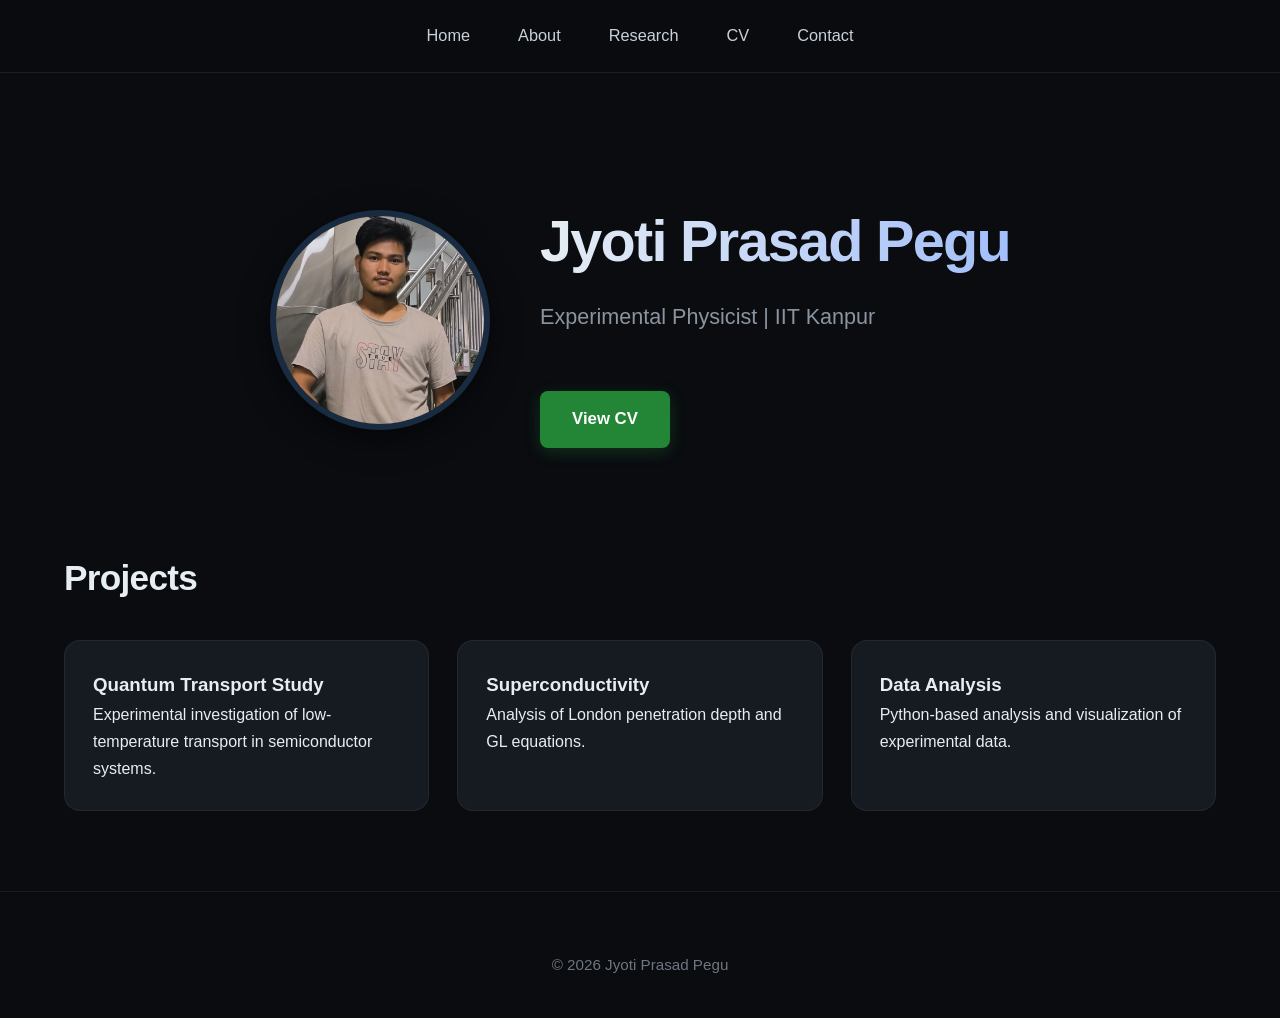
<file: index.html>
<!DOCTYPE html>
<html lang="en">
<head>
  <meta charset="UTF-8">
  <meta name="viewport" content="width=device-width, initial-scale=1.0">
  <title>Jyoti Prasad Pegu</title>
  <link rel="stylesheet" href="style.css">
</head>
<body>

<div class="navbar">
  <a href="index.html">Home</a>
  <a href="about.html">About</a>
  <a href="research.html">Research</a>
  <a href="cv.html">CV</a>
  <a href="contact.html">Contact</a>
</div>

<div class="hero">
  <div class="hero-content">
    <img src="jp.png" alt="Jyoti Prasad Pegu" class="profile-pic">
    
    <div class="hero-text">
      <h1>Jyoti Prasad Pegu</h1>
      <p>Experimental Physicist | IIT Kanpur</p>
      <a href="cv.html" class="btn">View CV</a>
    </div>
  </div>
</div>

<div class="container">
  <h2>Projects</h2>

  <div class="projects">
    <div class="card">
      <h3>Quantum Transport Study</h3>
      <p>Experimental investigation of low-temperature transport in semiconductor systems.</p>
    </div>

    <div class="card">
      <h3>Superconductivity</h3>
      <p>Analysis of London penetration depth and GL equations.</p>
    </div>

    <div class="card">
      <h3>Data Analysis</h3>
      <p>Python-based analysis and visualization of experimental data.</p>
    </div>
  </div>
</div>

<div class="footer">
  © 2026 Jyoti Prasad Pegu
</div>

</body>
</html>
</file>
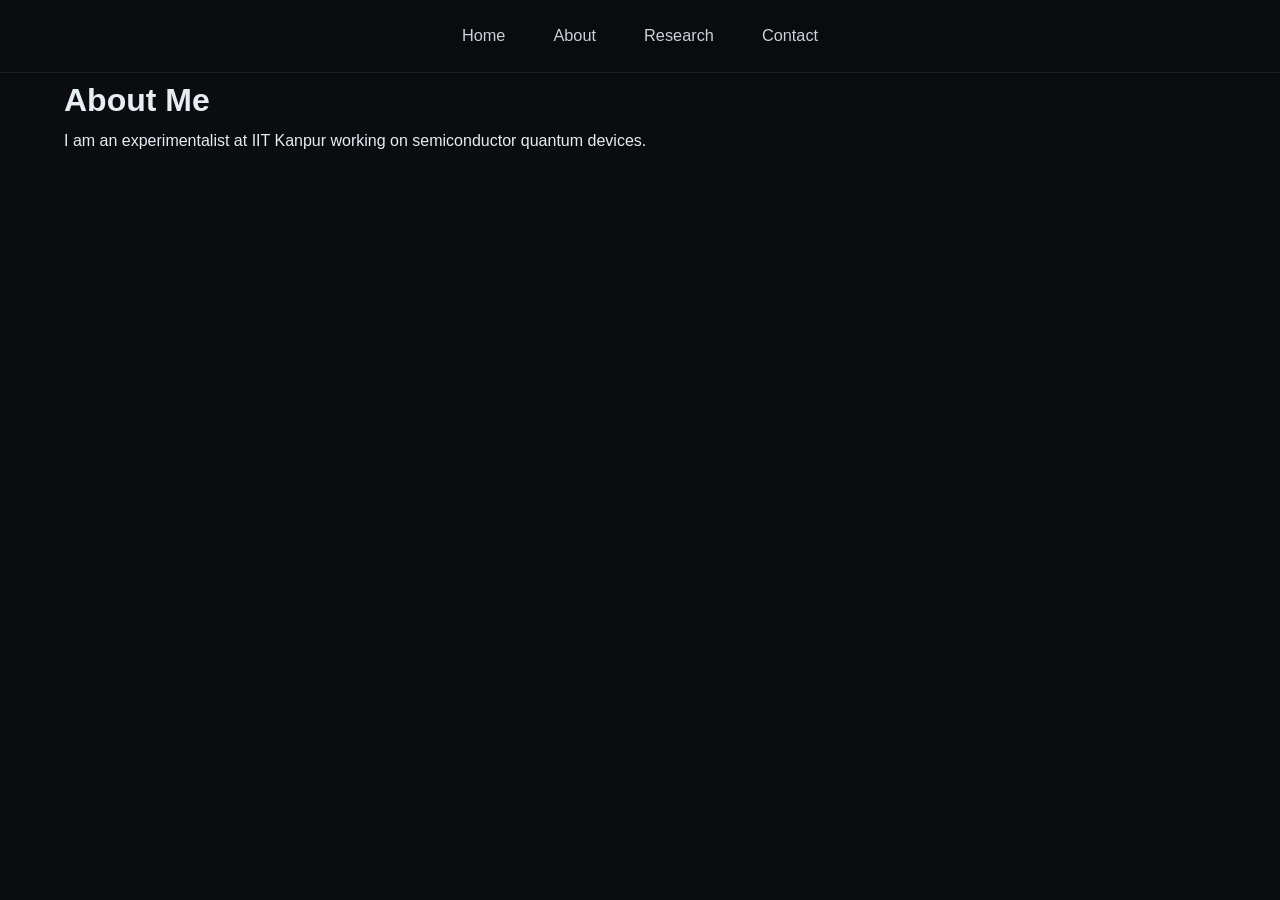
<file: about.html>
<!DOCTYPE html>
<html>
<head>
  <title>About</title>
  <link rel="stylesheet" href="style.css">
</head>
<body>

<div class="navbar">
  <a href="index.html">Home</a>
  <a href="about.html">About</a>
  <a href="research.html">Research</a>
  <a href="contact.html">Contact</a>
</div>

<div class="container">
  <h1>About Me</h1>
  <p>I am an experimentalist at IIT Kanpur working on semiconductor quantum devices.</p>
</div>

</body>
</html>
</file>
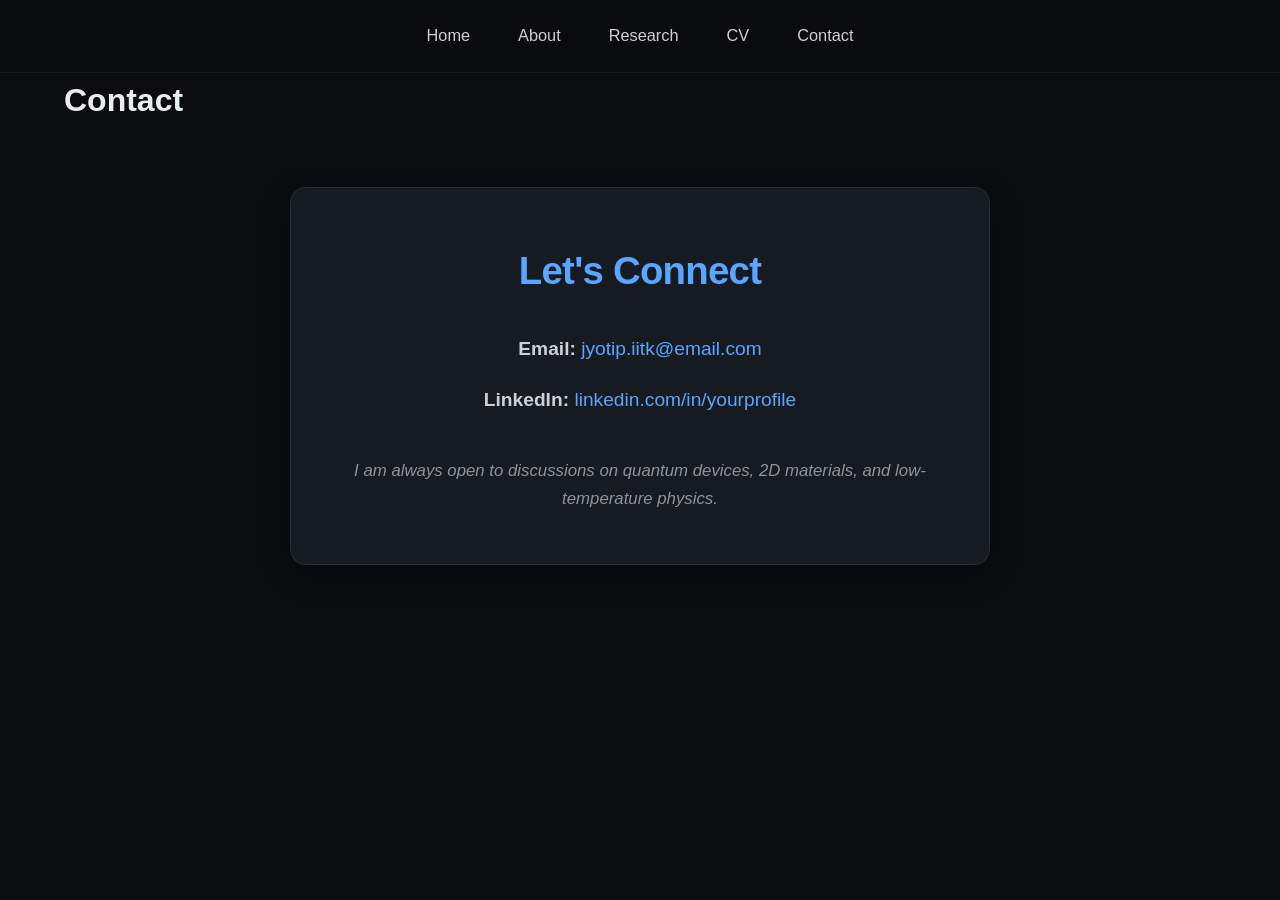
<file: contact.html>
<!DOCTYPE html>
<html lang="en">
<head>
  <meta charset="UTF-8">
  <meta name="viewport" content="width=device-width, initial-scale=1.0">
  <title>Contact - Jyoti Prasad Pegu</title>
  <link rel="stylesheet" href="style.css">
</head>
<body>

<div class="navbar">
  <a href="index.html">Home</a>
  <a href="about.html">About</a>
  <a href="research.html">Research</a>
  <a href="cv.html">CV</a>
  <a href="contact.html">Contact</a>
</div>

<div class="container">
  <h1>Contact</h1>
  
  <div class="contact-content">
    <div class="contact-card">
      <h2>Let's Connect</h2>
      
      <div class="contact-info">
        <p><strong>Email:</strong> <a href="mailto:jyotip.iitk@email.com">jyotip.iitk@email.com</a></p>
        
        <p><strong>LinkedIn:</strong> 
          <a href="https://www.linkedin.com/in/jyotippegu/" target="_blank" rel="noopener">
            linkedin.com/in/yourprofile
          </a>
        </p>
      </div>
      
      <p class="note">I am always open to discussions on quantum devices, 2D materials, and low-temperature physics.</p>
    </div>
  </div>
</div>

</body>
</html>
</file>
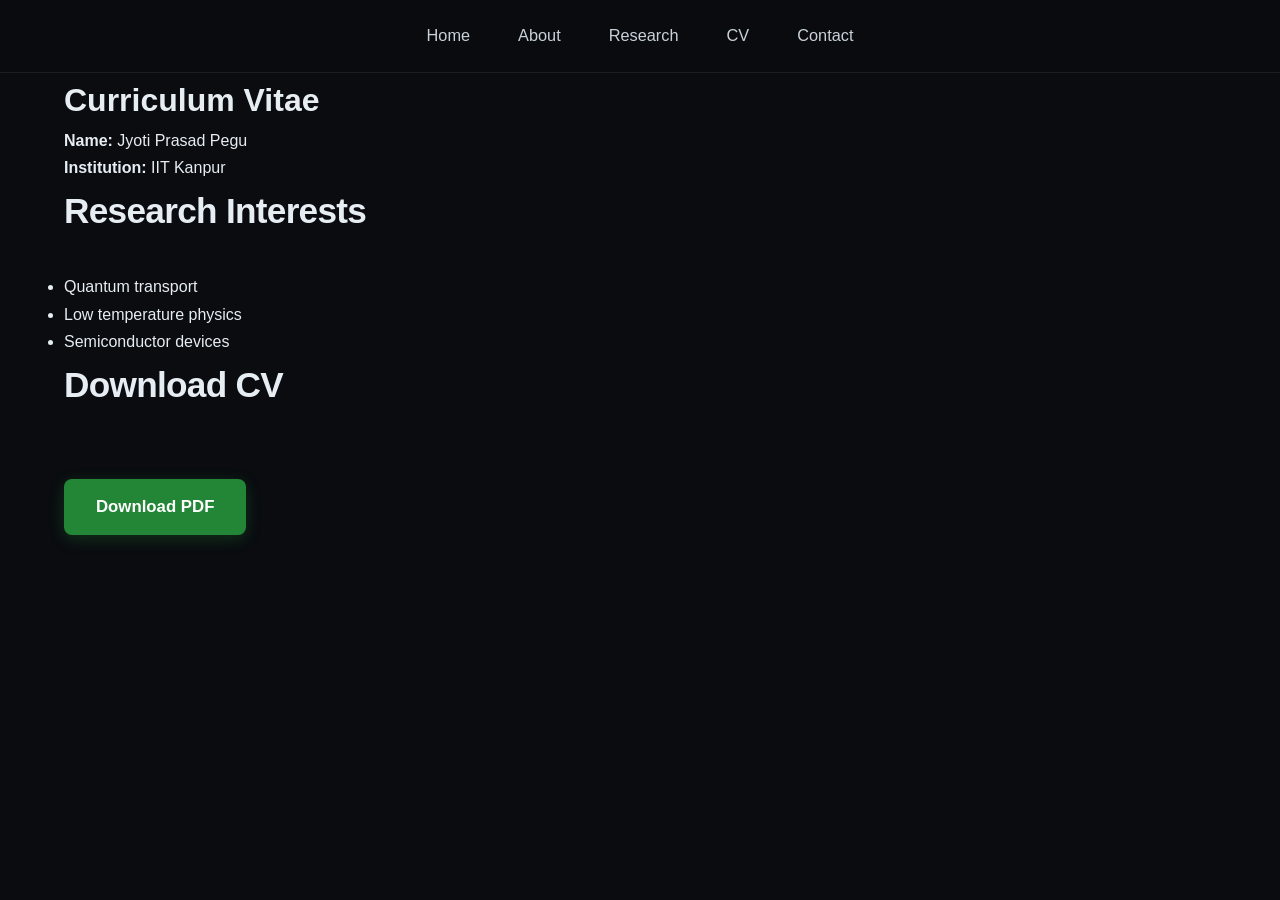
<file: cv.html>
<!DOCTYPE html>
<html>
<head>
  <title>CV</title>
  <link rel="stylesheet" href="style.css">
</head>
<body>

<div class="navbar">
  <a href="index.html">Home</a>
  <a href="about.html">About</a>
  <a href="research.html">Research</a>
  <a href="cv.html">CV</a>
  <a href="contact.html">Contact</a>
</div>

<div class="container">
  <h1>Curriculum Vitae</h1>

  <p><b>Name:</b> Jyoti Prasad Pegu</p>
  <p><b>Institution:</b> IIT Kanpur</p>

  <h2>Research Interests</h2>
  <ul>
    <li>Quantum transport</li>
    <li>Low temperature physics</li>
    <li>Semiconductor devices</li>
  </ul>

  <h2>Download CV</h2>
  <a href="cv.pdf" class="btn">Download PDF</a>
</div>

</body>
</html>
</file>
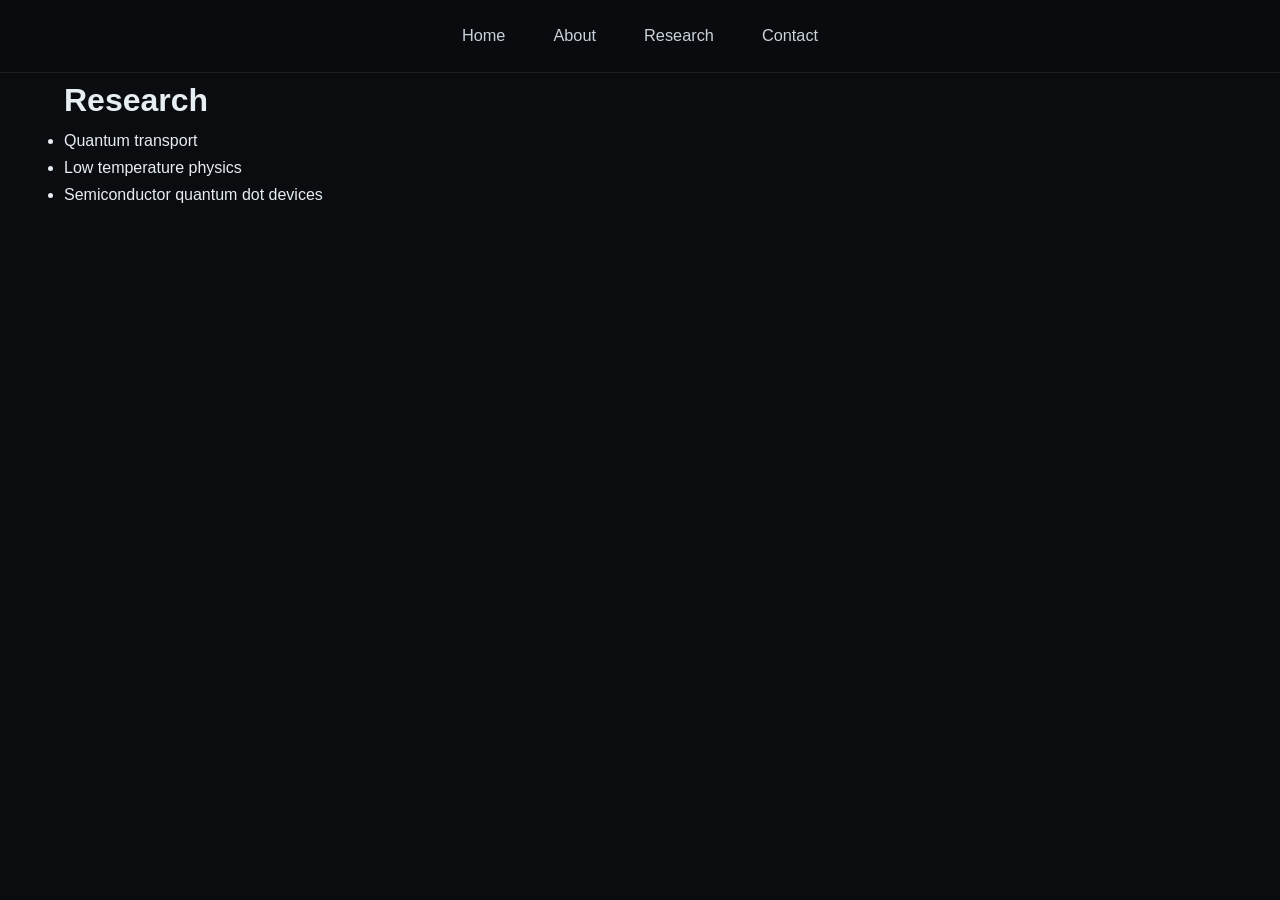
<file: research.html>
<!DOCTYPE html>
<html>
<head>
  <title>Research</title>
  <link rel="stylesheet" href="style.css">
</head>
<body>

<div class="navbar">
  <a href="index.html">Home</a>
  <a href="about.html">About</a>
  <a href="research.html">Research</a>
  <a href="contact.html">Contact</a>
</div>

<div class="container">
  <h1>Research</h1>
  <ul>
    <li>Quantum transport</li>
    <li>Low temperature physics</li>
    <li>Semiconductor quantum dot devices</li>
  </ul>
</div>

</body>
</html>
</file>
<file: style.css>
/* Reset & Base */
* {
  margin: 0;
  padding: 0;
  box-sizing: border-box;
}

body {
  font-family: -apple-system, BlinkMacSystemFont, "Segoe UI", Roboto, "Helvetica Neue", Arial, sans-serif;
  background: #0a0c10;
  color: #e6edf3;
  line-height: 1.7;
  font-size: 16px;
}

/* Navbar */
.navbar {
  position: sticky;
  top: 0;
  display: flex;
  justify-content: center;
  gap: 48px;
  padding: 22px 0;
  background: rgba(10, 12, 16, 0.85);
  backdrop-filter: blur(16px);
  border-bottom: 1px solid rgba(255, 255, 255, 0.08);
  z-index: 1000;
}

.navbar a {
  color: #c9d1d9;
  text-decoration: none;
  font-weight: 500;
  font-size: 1.02rem;
  position: relative;
  transition: color 0.3s ease;
}

.navbar a::after {
  content: "";
  position: absolute;
  left: 0;
  bottom: -6px;
  width: 0;
  height: 2px;
  background: linear-gradient(to right, #58a6ff, #1f6feb);
  transition: width 0.4s cubic-bezier(0.4, 0, 0.2, 1);
}

.navbar a:hover {
  color: #ffffff;
}

.navbar a:hover::after {
  width: 100%;
}

/* Hero Section */
.hero {
  text-align: center;
  padding: 140px 20px 100px;
  max-width: 1100px;
  margin: 0 auto;
}

.hero h1 {
  font-size: 3.8rem;
  font-weight: 700;
  letter-spacing: -0.03em;
  margin-bottom: 16px;
  background: linear-gradient(90deg, #e6edf3, #a3bffa);
  -webkit-background-clip: text;
  -webkit-text-fill-color: transparent;
}

.hero p {
  font-size: 1.35rem;
  color: #8b949e;
  max-width: 720px;
  margin: 0 auto;
  font-weight: 400;
}

/* Button */
.btn {
  display: inline-block;
  margin-top: 32px;
  padding: 14px 32px;
  background: #238636;
  color: white;
  border-radius: 8px;
  text-decoration: none;
  font-weight: 600;
  font-size: 1.05rem;
  transition: all 0.3s cubic-bezier(0.4, 0, 0.2, 1);
  box-shadow: 0 4px 15px rgba(35, 134, 54, 0.3);
}

.btn:hover {
  background: #2ea043;
  transform: translateY(-3px);
  box-shadow: 0 8px 25px rgba(35, 134, 54, 0.4);
}

/* Container */
.container {
  max-width: 1200px;
  margin: 0 auto;
  padding: 0 24px;
}

/* Section Titles */
h2 {
  font-size: 2.2rem;
  font-weight: 700;
  margin-bottom: 32px;
  color: #e6edf3;
  letter-spacing: -0.02em;
}

/* Projects Grid */
.projects {
  display: grid;
  grid-template-columns: repeat(auto-fit, minmax(320px, 1fr));
  gap: 28px;
}

/* Cards */
.card {
  background: #161b22;
  border: 1px solid rgba(255, 255, 255, 0.06);
  border-radius: 16px;
  padding: 28px;
  transition: all 0.4s cubic-bezier(0.4, 0.0, 0.2, 1);
  height: 100%;
}

.card:hover {
  transform: translateY(-8px);
  border-color: rgba(88, 166, 255, 0.3);
  box-shadow: 0 20px 40px rgba(0, 0, 0, 0.3);
}

/* Footer */
.footer {
  text-align: center;
  padding: 60px 20px 40px;
  color: #6e7681;
  font-size: 0.95rem;
  border-top: 1px solid rgba(255, 255, 255, 0.06);
  margin-top: 80px;
}

/* Hero Layout with Photo */
.hero {
  padding: 120px 20px 100px;
  text-align: center;
}

.hero-content {
  display: flex;
  align-items: center;
  justify-content: center;
  gap: 50px;
  max-width: 1100px;
  margin: 0 auto;
  flex-wrap: wrap;
}

.profile-pic {
  width: 220px;
  height: 220px;
  border-radius: 50%;
  object-fit: cover;
  border: 6px solid rgba(88, 166, 255, 0.2);
  box-shadow: 0 10px 30px rgba(0, 0, 0, 0.5);
  flex-shrink: 0;
}

.hero-text {
  text-align: left;
  max-width: 500px;
}

.hero-text h1 {
  font-size: 3.6rem;
  font-weight: 700;
  margin-bottom: 8px;
  background: linear-gradient(90deg, #e6edf3, #a3bffa);
  -webkit-background-clip: text;
  -webkit-text-fill-color: transparent;
}

.hero-text p {
  font-size: 1.35rem;
  color: #8b949e;
  margin-bottom: 24px;
}

/* Responsive */
@media (max-width: 768px) {
  .hero-content {
    flex-direction: column;
    text-align: center;
  }
  .hero-text {
    text-align: center;
  }
}

/* Contact Page Styles */
.contact-content {
  max-width: 700px;
  margin: 60px auto;
  text-align: center;
}

.contact-card {
  background: #161b22;
  border: 1px solid rgba(255, 255, 255, 0.08);
  border-radius: 16px;
  padding: 50px 40px;
  box-shadow: 0 10px 30px rgba(0, 0, 0, 0.3);
}

.contact-card h2 {
  font-size: 2.4rem;
  margin-bottom: 30px;
  color: #58a6ff;
}

.contact-info p {
  font-size: 1.2rem;
  margin: 18px 0;
  color: #c9d1d9;
}

.contact-info a {
  color: #58a6ff;
  text-decoration: none;
  transition: color 0.3s;
}

.contact-info a:hover {
  color: #a3d0ff;
}

.note {
  margin-top: 40px;
  color: #8b949e;
  font-style: italic;
  font-size: 1.05rem;
}
</file>
